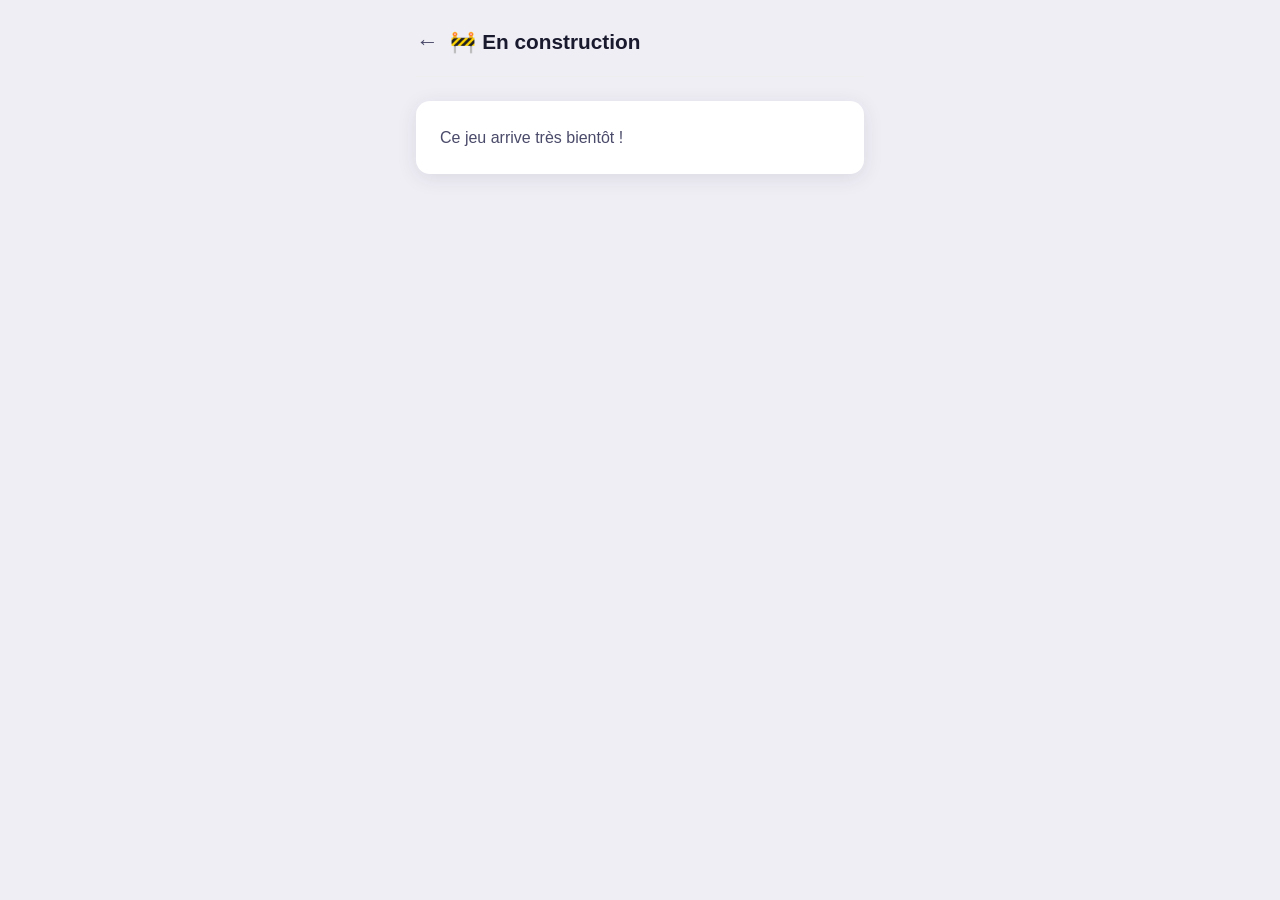
<file: boite.html>
<!DOCTYPE html>
<html lang="fr">
<head>
  <meta charset="UTF-8">
  <meta name="viewport" content="width=device-width, initial-scale=1.0">
  <title>Keep The J</title>
  <link rel="stylesheet" href="../style.css">
</head>
<body>
<div class="container">
  <div class="header">
    <a href="../app.html" class="back">←</a>
    <h1>🚧 En construction</h1>
  </div>
  <div class="card">
    <p>Ce jeu arrive très bientôt !</p>
  </div>
</div>
</body>
</html>
</file>
<file: style.css>
/* =============================================
   STYLE GLOBAL — Keep The J
   Palette : rose poudré + noir doux + blanc
   Police  : système (rapide, sans téléchargement)
   ============================================= */

:root {
  --rose:       #e8a0b4;
  --rose-clair: #f5d5e0;
  --rose-fonce: #c4607a;
  --noir:       #1a1a2e;
  --gris:       #4a4a6a;
  --gris-clair: #f0eef5;
  --blanc:      #ffffff;
  --vert:       #6bbf8e;
  --rouge:      #e07070;
  --rayon:      14px;
  --ombre:      0 4px 20px rgba(26,26,46,0.10);
}

* {
  box-sizing: border-box;
  margin: 0;
  padding: 0;
}

body {
  font-family: -apple-system, BlinkMacSystemFont, "Segoe UI", Roboto, sans-serif;
  background: var(--gris-clair);
  color: var(--noir);
  min-height: 100vh;
  font-size: 16px;
  line-height: 1.6;
}

/* --- Typographie --- */
h1 { font-size: 1.8rem; font-weight: 700; color: var(--noir); }
h2 { font-size: 1.3rem; font-weight: 600; color: var(--noir); }
h3 { font-size: 1.1rem; font-weight: 600; color: var(--gris); }
p  { color: var(--gris); }

/* --- Conteneur centré --- */
.container {
  max-width: 480px;
  margin: 0 auto;
  padding: 24px 16px;
}

/* --- Carte blanche --- */
.card {
  background: var(--blanc);
  border-radius: var(--rayon);
  padding: 24px;
  box-shadow: var(--ombre);
  margin-bottom: 16px;
}

/* --- Boutons --- */
.btn {
  display: inline-block;
  width: 100%;
  padding: 14px 20px;
  border: none;
  border-radius: var(--rayon);
  font-size: 1rem;
  font-weight: 600;
  cursor: pointer;
  text-align: center;
  text-decoration: none;
  transition: opacity 0.15s, transform 0.1s;
}
.btn:active { transform: scale(0.98); opacity: 0.9; }

.btn-rose   { background: var(--rose-fonce); color: var(--blanc); }
.btn-gris   { background: var(--gris-clair); color: var(--gris); border: 1px solid #ddd; }
.btn-vert   { background: var(--vert);       color: var(--blanc); }
.btn-danger { background: var(--rouge);      color: var(--blanc); }

/* --- Champs de saisie --- */
input[type="text"],
input[type="number"],
textarea {
  width: 100%;
  padding: 12px 16px;
  border: 1.5px solid #ddd;
  border-radius: var(--rayon);
  font-size: 1rem;
  font-family: inherit;
  background: var(--blanc);
  color: var(--noir);
  transition: border-color 0.2s;
  margin-bottom: 12px;
}
input:focus, textarea:focus {
  outline: none;
  border-color: var(--rose-fonce);
}
textarea { min-height: 100px; resize: vertical; }

/* --- Labels --- */
label {
  display: block;
  font-weight: 600;
  margin-bottom: 6px;
  color: var(--gris);
  font-size: 0.9rem;
}

/* --- En-tête de page --- */
.header {
  display: flex;
  align-items: center;
  gap: 12px;
  margin-bottom: 24px;
  padding-bottom: 16px;
  border-bottom: 1px solid #eee;
}
.header .back {
  font-size: 1.4rem;
  text-decoration: none;
  color: var(--gris);
}
.header h1 { font-size: 1.3rem; }

/* --- Badge joueur --- */
.badge {
  display: inline-block;
  padding: 4px 12px;
  border-radius: 20px;
  font-size: 0.8rem;
  font-weight: 600;
}
.badge-a { background: var(--rose-clair);  color: var(--rose-fonce); }
.badge-b { background: #d0eaff;            color: #2a6fc4; }

/* --- Message d'état --- */
.msg {
  padding: 12px 16px;
  border-radius: var(--rayon);
  font-size: 0.9rem;
  margin-bottom: 12px;
}
.msg-ok  { background: #d4f4e2; color: #1a6b3c; }
.msg-err { background: #fde8e8; color: #a32020; }
.msg-info{ background: var(--rose-clair); color: var(--rose-fonce); }

/* --- Chargement --- */
.spinner {
  display: flex;
  justify-content: center;
  align-items: center;
  height: 120px;
  color: var(--gris);
  font-size: 0.95rem;
}

/* --- Séparateur --- */
.sep {
  border: none;
  border-top: 1px solid #eee;
  margin: 20px 0;
}

/* --- Grille de jeux (hub) --- */
.jeux-grid {
  display: grid;
  grid-template-columns: 1fr 1fr;
  gap: 14px;
}
.jeu-card {
  background: var(--blanc);
  border-radius: var(--rayon);
  padding: 20px 14px;
  box-shadow: var(--ombre);
  text-align: center;
  text-decoration: none;
  color: var(--noir);
  transition: transform 0.15s, box-shadow 0.15s;
  display: flex;
  flex-direction: column;
  align-items: center;
  gap: 8px;
  border: 2px solid transparent;
}
.jeu-card:hover  { transform: translateY(-2px); box-shadow: 0 6px 24px rgba(26,26,46,0.14); }
.jeu-card:active { transform: scale(0.97); }
.jeu-card .emoji { font-size: 2.2rem; }
.jeu-card .nom   { font-weight: 700; font-size: 0.95rem; }
.jeu-card .desc  { font-size: 0.78rem; color: var(--gris); }

/* --- Score affiché --- */
.scores {
  display: flex;
  justify-content: space-around;
  text-align: center;
  padding: 16px 0;
}
.score-joueur .pts { font-size: 2.2rem; font-weight: 700; color: var(--rose-fonce); }
.score-joueur .nom { font-size: 0.85rem; color: var(--gris); margin-top: 2px; }
</file>
